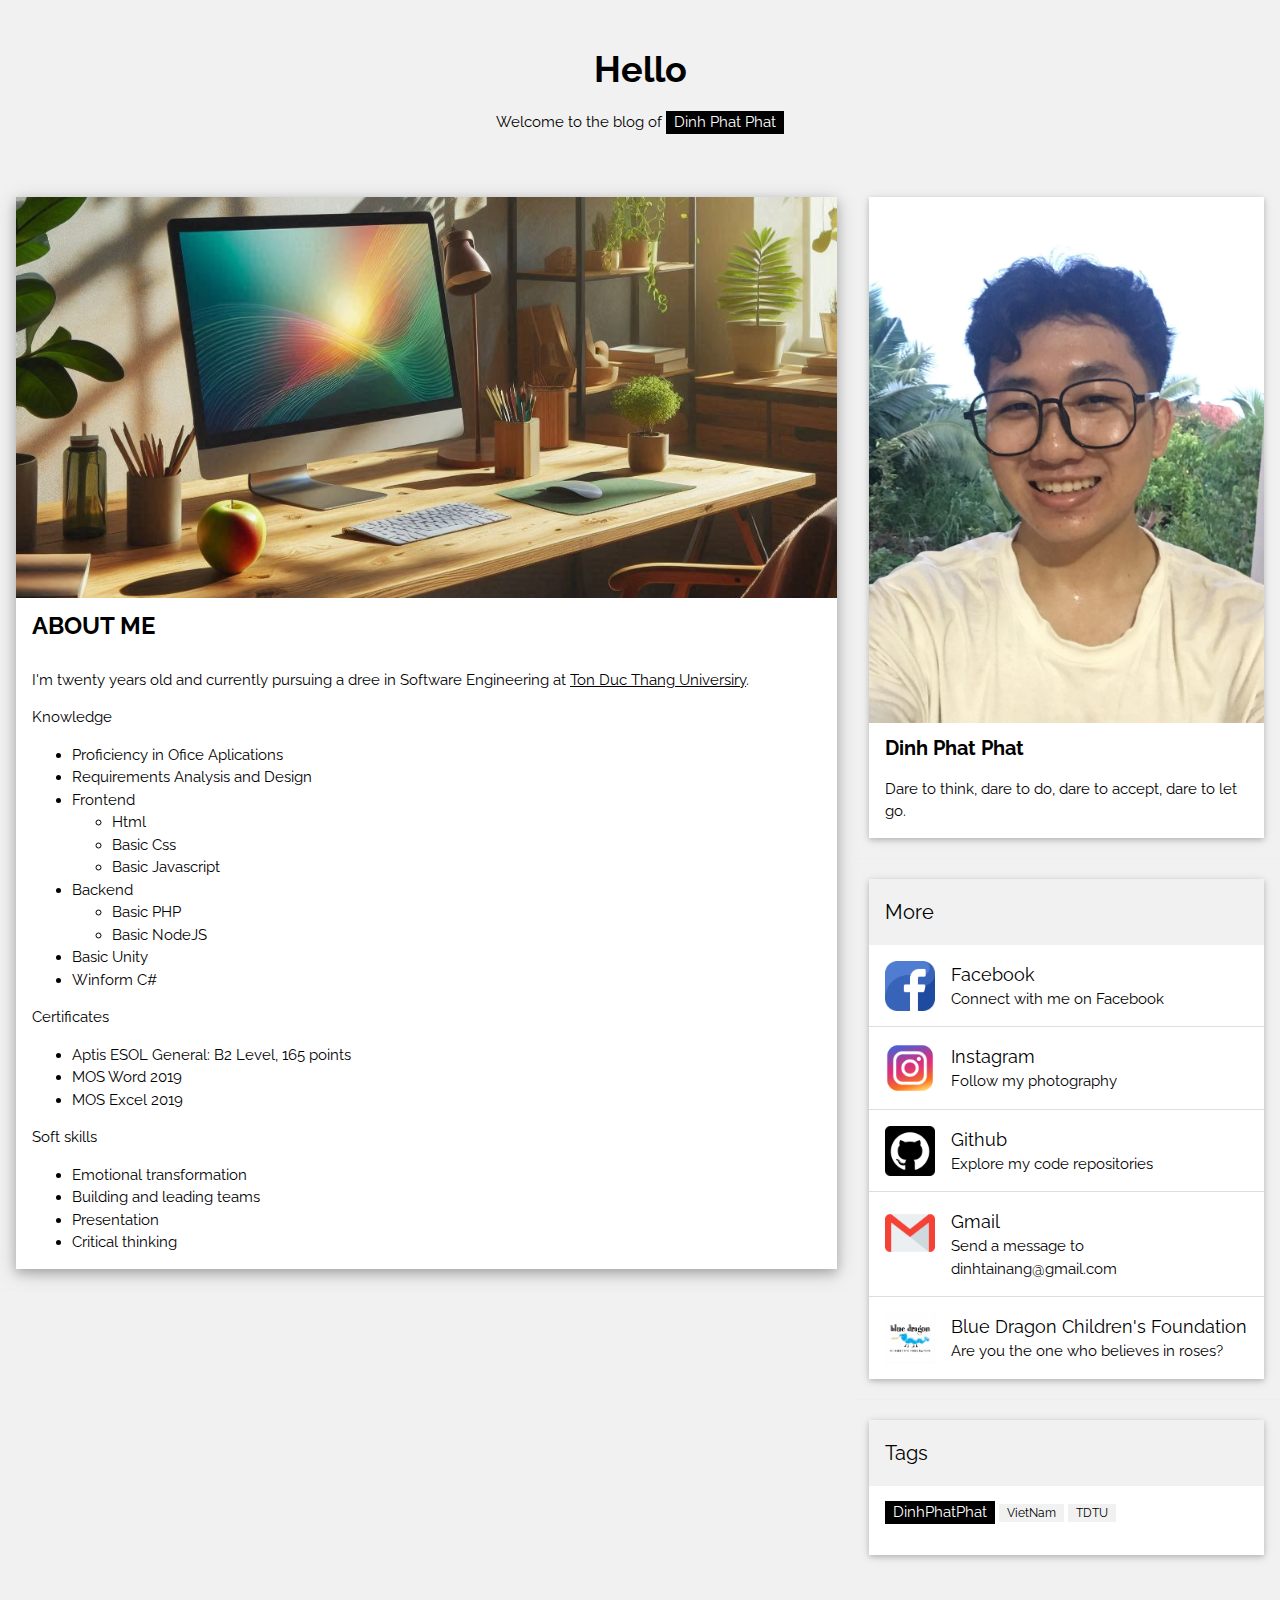
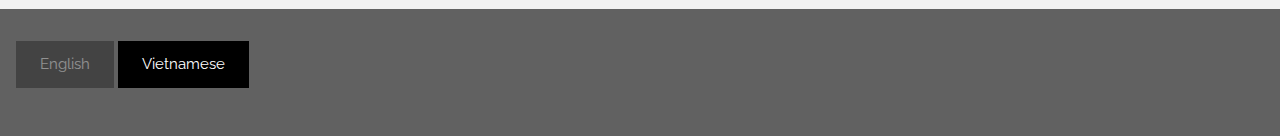
<file: Home.html>
<!DOCTYPE html>
<html>

<head>
    <title>Dinh Phat Phat</title>
    <meta charset="UTF-8">
    <meta name="viewport" content="width=device-width, initial-scale=1">
    <link rel="stylesheet" href="https://www.w3schools.com/w3css/4/w3.css">
    <link rel="stylesheet" href="https://fonts.googleapis.com/css?family=Raleway">
    <link rel="stylesheet" href="styles/Home_Style.css">
    <link rel="shortcut icon" type="image/x-icon" href="img/logos/MyRose.png" />
</head>

<body class="w3-light-grey">

    <!-- w3-content defines a container for fixed size centered content, 
and is wrapped around the whole page content, except for the footer in this example -->
    <div class="w3-content" style="max-width:1400px">

        <!-- Header -->
        <header class="w3-container w3-center w3-padding-32">
            <h1><b>Hello</b></h1>
            <p>Welcome to the blog of <span class="w3-tag">Dinh Phat Phat</span></p>
        </header>

        <!-- Grid -->
        <div class="w3-row">

            <!-- Blog entries -->
            <div class="w3-col l8 s12">
                <!-- Blog entry -->
                <div class="w3-card-4 w3-margin w3-white">
                    <img src="img/myBackGround.png" alt="Nature" style="width:100%">
                    <div class="w3-container">
                        <h3><b>ABOUT ME</b></h3>
                    </div>
                    <div class="w3-container">
                        <p style="text-decoration: none;">I'm twenty years old and currently pursuing a dree in Software
                            Engineering at
                            <a href="https://www.tdtu.edu.vn/en" target="_blank">Ton Duc Thang Universiry</a>.
                        </p>
                        <p>Knowledge</p>
                        <ul>
                            <li>Proficiency in Ofice Aplications</li>
                            <li>Requirements Analysis and Design</li>
                            <li>Frontend</li>
                            <ul>
                                <li>Html</li>
                                <li>Basic Css</li>
                                <li>Basic Javascript</li>
                            </ul>
                            <li>Backend</li>
                            <ul>
                                <li>Basic PHP</li>
                                <li>Basic NodeJS</li>
                            </ul>
                            <li>Basic Unity</li>
                            <li>Winform C#</li>
                        </ul>
                        </ul>
                        <p>Certificates</p>
                        <ul>
                            <li>Aptis ESOL General: B2 Level, 165 points</li>
                            <li>MOS Word 2019</li>
                            <li>MOS Excel 2019</li>
                        </ul>
                        <p>Soft skills</p>
                        <ul>
                            <li>Emotional transformation</li>
                            <li>Building and leading teams</li>
                            <li>Presentation</li>
                            <li>Critical thinking</li>
                        </ul>
                    </div>
                </div>
                <hr>

                <!-- Blog entry -->

                <!-- END BLOG ENTRIES -->
            </div>

            <!-- Introduction menu -->
            <div class="w3-col l4">
                <!-- About Card -->
                <div class="w3-card w3-margin w3-margin-top">
                    <img src="img/mypic.jpg" style="width:100%;">
                    <div class="w3-container w3-white">
                        <h4><b>Dinh Phat Phat</b></h4>
                        <p>Dare to think, dare to do, dare to accept, dare to let go.</p>
                    </div>
                </div>
                <hr>

                <!-- Posts -->
                <div class="w3-card w3-margin">
                    <div class="w3-container w3-padding">
                        <h4>More</h4>
                    </div>
                    <ul class="w3-ul w3-hoverable w3-white">
                        <li class="w3-padding-16" id="facebook">
                            <img src="img/logos/facebook.png" alt="Image" class="w3-left w3-margin-right"
                                style="width:50px">
                            <span class="w3-large">Facebook</span><br>
                            <span>Connect with me on Facebook</span>
                        </li>
                        <li class="w3-padding-16" id="instagram">
                            <img src="img/logos/instagram.png" alt="Image" class="w3-left w3-margin-right"
                                style="width:50px">
                            <span class="w3-large">Instagram</span><br>
                            <span>Follow my photography</span>
                        </li>
                        <li class="w3-padding-16" id="github">
                            <img src="img/logos/github.png" alt="Image" class="w3-left w3-margin-right"
                                style="width:50px">
                            <span class="w3-large">Github</span><br>
                            <span>Explore my code repositories</span>
                        </li>
                        <li class="w3-padding-16" id="gmail"> <!-- w3-hide-medium w3-hide-small -->
                            <img src="img/logos/gmail.png" alt="Image" class="w3-left w3-margin-right"
                                style="width:50px">
                            <span class="w3-large">Gmail</span><br>
                            <span>Send a message to dinhtainang@gmail.com</span>
                        </li>
                        <li class="w3-padding-16" id="bluedragon">
                            <img src="img/logos/bluedragon.jpg" alt="Image" class="w3-left w3-margin-right"
                                style="width:50px">
                            <span class="w3-large">Blue Dragon Children's Foundation</span><br>
                            <span>Are you the one who believes in roses?</span>
                        </li>
                    </ul>
                </div>
                <hr>

                <!-- Labels / tags -->
                <div class="w3-card w3-margin">
                    <div class="w3-container w3-padding">
                        <h4>Tags</h4>
                    </div>
                    <div class="w3-container w3-white">
                        <p><span class="w3-tag w3-black w3-margin-bottom">DinhPhatPhat</span> <span
                                class="w3-tag w3-light-grey w3-small w3-margin-bottom">VietNam</span> <span
                                class="w3-tag w3-light-grey w3-small w3-margin-bottom">TDTU</span>
                        </p>
                    </div>
                </div>

                <!-- END Introduction Menu -->
            </div>

            <!-- END GRID -->
        </div><br>

        <!-- END w3-content -->
    </div>

    <!-- Footer -->
    <header class="w3-container w3-dark-grey w3-padding-32 w3-margin-top">
        <button class="w3-button w3-black w3-disabled w3-padding-large w3-margin-bottom" id="english">English</button>
        <button class="w3-button w3-black w3-padding-large w3-margin-bottom" id="vietnamese">Vietnamese</button>
    </header>
    <script src="scripts/Home_Script.js"></script>
</body>



</html>
</file>
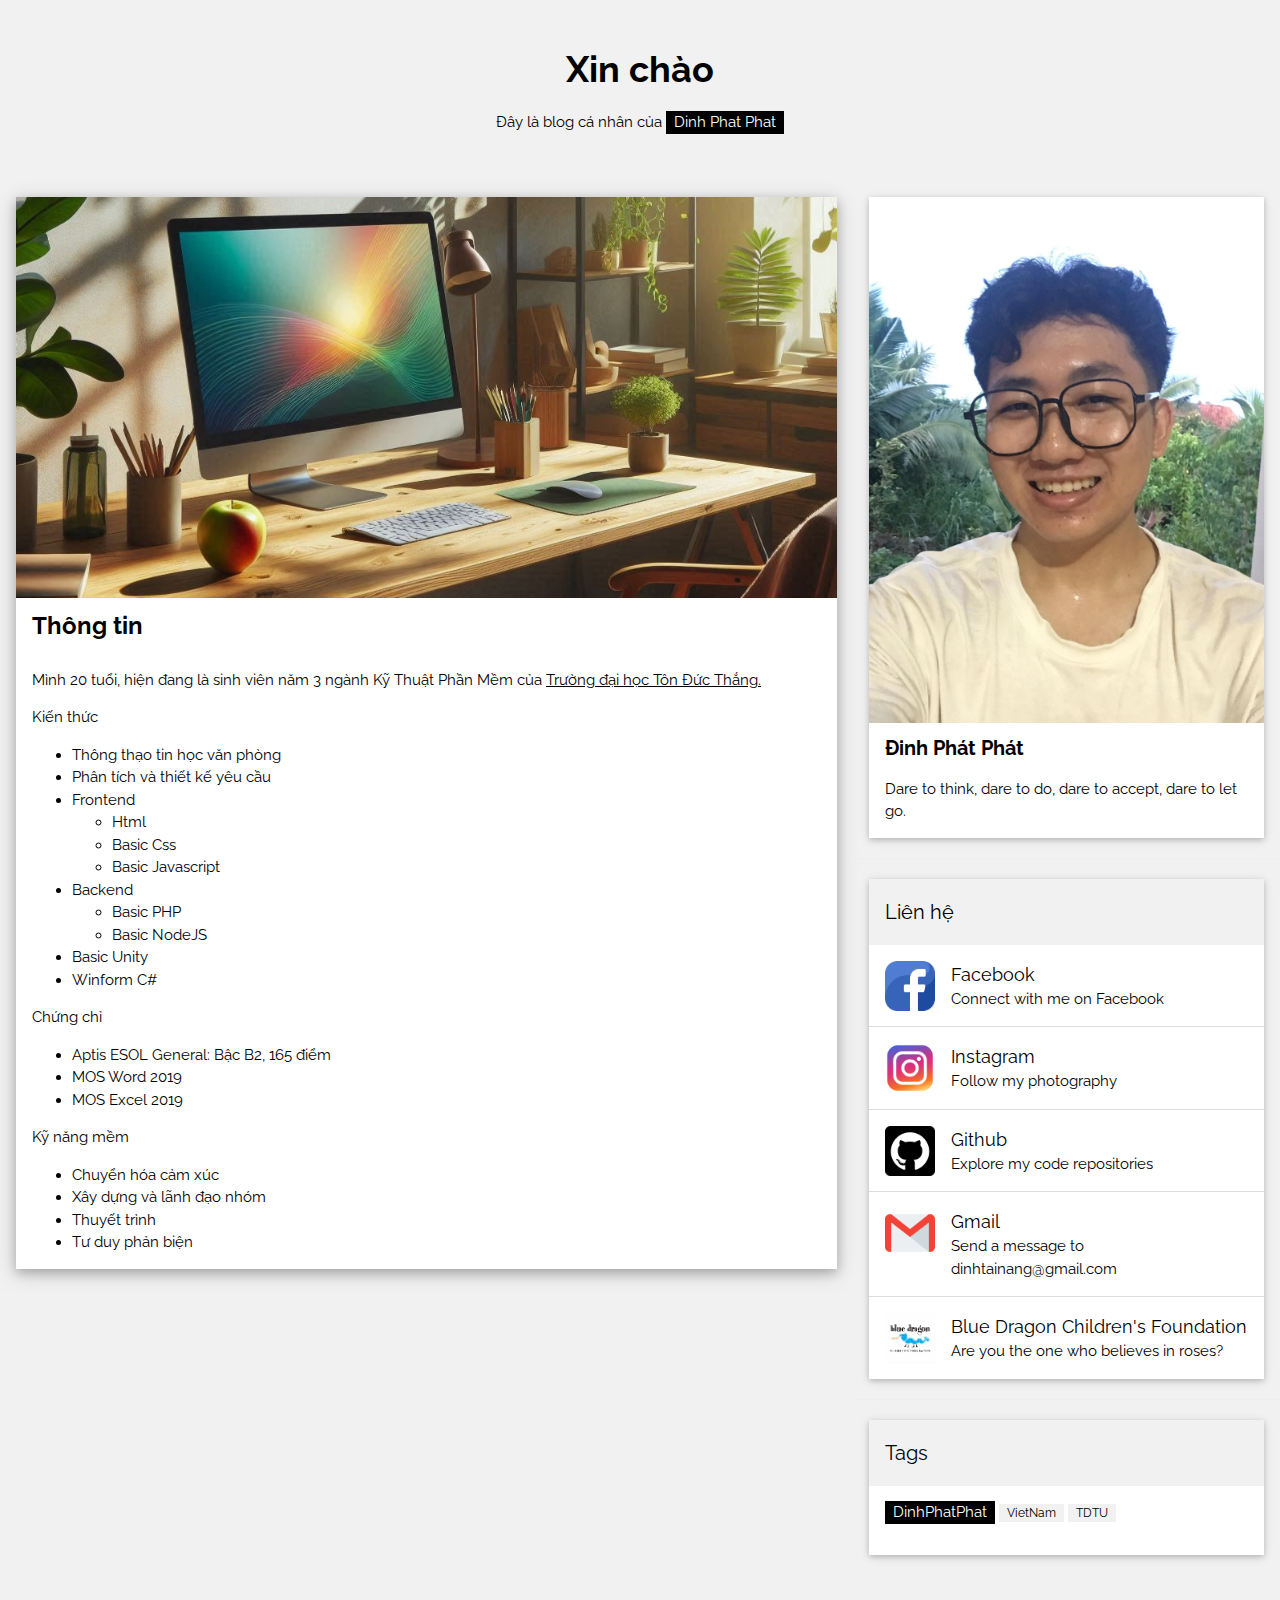
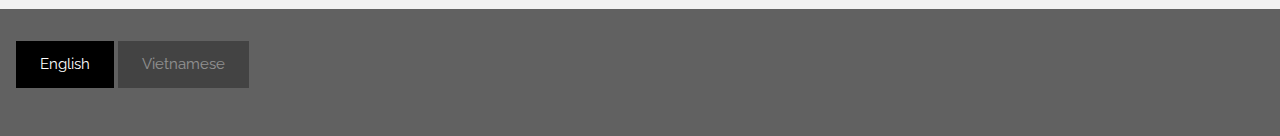
<file: Home_vn.html>
<!DOCTYPE html>
<html>

<head>
    <title>Dinh Phat Phat</title>
    <meta charset="UTF-8">
    <meta name="viewport" content="width=device-width, initial-scale=1">
    <link rel="stylesheet" href="https://www.w3schools.com/w3css/4/w3.css">
    <link rel="stylesheet" href="https://fonts.googleapis.com/css?family=Raleway">
    <link rel="stylesheet" href="styles/Home_Style.css">
    <link rel="shortcut icon" type="image/x-icon" href="img/logos/MyRose.png" />

</head>

<body class="w3-light-grey">

    <!-- w3-content defines a container for fixed size centered content, 
and is wrapped around the whole page content, except for the footer in this example -->
    <div class="w3-content" style="max-width:1400px">

        <!-- Header -->
        <header class="w3-container w3-center w3-padding-32">
            <h1><b>Xin chào</b></h1>
            <p>Đây là blog cá nhân của <span class="w3-tag">Dinh Phat Phat</span></p>
        </header>

        <!-- Grid -->
        <div class="w3-row">

            <!-- Blog entries -->
            <div class="w3-col l8 s12">
                <!-- Blog entry -->
                <div class="w3-card-4 w3-margin w3-white">
                    <img src="img/myBackGround.png" alt="Nature" style="width:100%">
                    <div class="w3-container">
                        <h3><b>Thông tin</b></h3>
                    </div>
                    <div class="w3-container">
                        <p style="text-decoration: none;">Mình 20 tuổi, hiện đang là sinh viên năm 3 ngành Kỹ
                            Thuật Phần Mềm của
                            <a href="https://www.tdtu.edu.vn/en" target="_blank">Trường đại học Tôn Đức Thắng.</a>
                        </p>
                        <p>Kiến thức</p>
                        <ul>
                            <li>Thông thạo tin học văn phòng</li>
                            <li>Phân tích và thiết kế yêu cầu</li>
                            <li>Frontend</li>
                            <ul>
                                <li>Html</li>
                                <li>Basic Css</li>
                                <li>Basic Javascript</li>
                            </ul>
                            <li>Backend</li>
                            <ul>
                                <li>Basic PHP</li>
                                <li>Basic NodeJS</li>
                            </ul>
                            <li>Basic Unity</li>
                            <li>Winform C#</li>
                        </ul>
                        <p>Chứng chỉ</p>
                        <ul>
                            <li>Aptis ESOL General: Bậc B2, 165 điểm</li>
                            <li>MOS Word 2019</li>
                            <li>MOS Excel 2019</li>
                        </ul>
                        <p>Kỹ năng mềm</p>
                        <ul>
                            <li>Chuyển hóa cảm xúc</li>
                            <li>Xây dựng và lãnh đạo nhóm</li>
                            <li>Thuyết trình</li>
                            <li>Tư duy phản biện</li>
                        </ul>
                    </div>
                </div>
                <hr>

                <!-- Blog entry -->

                <!-- END BLOG ENTRIES -->
            </div>

            <!-- Introduction menu -->
            <div class="w3-col l4">
                <!-- About Card -->
                <div class="w3-card w3-margin w3-margin-top">
                    <img src="img/mypic.jpg" style="width:100%;">
                    <div class="w3-container w3-white">
                        <h4><b>Đinh Phát Phát</b></h4>
                        <p>Dare to think, dare to do, dare to accept, dare to let go.</p>
                    </div>
                </div>
                <hr>

                <!-- Posts -->
                <div class="w3-card w3-margin">
                    <div class="w3-container w3-padding">
                        <h4>Liên hệ</h4>
                    </div>
                    <ul class="w3-ul w3-hoverable w3-white">
                        <li class="w3-padding-16" id="facebook">
                            <img src="img/logos/facebook.png" alt="Image" class="w3-left w3-margin-right"
                                style="width:50px">
                            <span class="w3-large">Facebook</span><br>
                            <span>Connect with me on Facebook</span>
                        </li>
                        <li class="w3-padding-16" id="instagram">
                            <img src="img/logos/instagram.png" alt="Image" class="w3-left w3-margin-right"
                                style="width:50px">
                            <span class="w3-large">Instagram</span><br>
                            <span>Follow my photography</span>
                        </li>
                        <li class="w3-padding-16" id="github">
                            <img src="img/logos/github.png" alt="Image" class="w3-left w3-margin-right"
                                style="width:50px">
                            <span class="w3-large">Github</span><br>
                            <span>Explore my code repositories</span>
                        </li>
                        <li class="w3-padding-16" id="gmail">
                            <img src="img/logos/gmail.png" alt="Image" class="w3-left w3-margin-right"
                                style="width:50px">
                            <span class="w3-large">Gmail</span><br>
                            <span>Send a message to dinhtainang@gmail.com</span>
                        </li>
                        <li class="w3-padding-16" id="bluedragon">
                            <img src="img/logos/bluedragon.jpg" alt="Image" class="w3-left w3-margin-right"
                                style="width:50px">
                            <span class="w3-large">Blue Dragon Children's Foundation</span><br>
                            <span>Are you the one who believes in roses?</span>
                        </li>
                    </ul>
                </div>
                <hr>

                <!-- Labels / tags -->
                <div class="w3-card w3-margin">
                    <div class="w3-container w3-padding">
                        <h4>Tags</h4>
                    </div>
                    <div class="w3-container w3-white">
                        <p><span class="w3-tag w3-black w3-margin-bottom">DinhPhatPhat</span> <span
                                class="w3-tag w3-light-grey w3-small w3-margin-bottom">VietNam</span> <span
                                class="w3-tag w3-light-grey w3-small w3-margin-bottom">TDTU</span>
                        </p>
                    </div>
                </div>

                <!-- END Introduction Menu -->
            </div>

            <!-- END GRID -->
        </div><br>

        <!-- END w3-content -->
    </div>

    <!-- Footer -->
    <header class="w3-container w3-dark-grey w3-padding-32 w3-margin-top">
        <button class="w3-button w3-black w3-padding-large w3-margin-bottom" id="english">English</button>
        <button class="w3-button w3-black w3-disabled w3-padding-large w3-margin-bottom"
            id="vietnamese">Vietnamese</button>
    </header>
    <script src="scripts/Home_Script.js"></script>
</body>



</html>
</file>
<file: styles/Home_Style.css>
body,
h1,
h2,
h3,
h4,
h5,
p,
span {
    font-family: "Raleway", sans-serif
}
</file>
